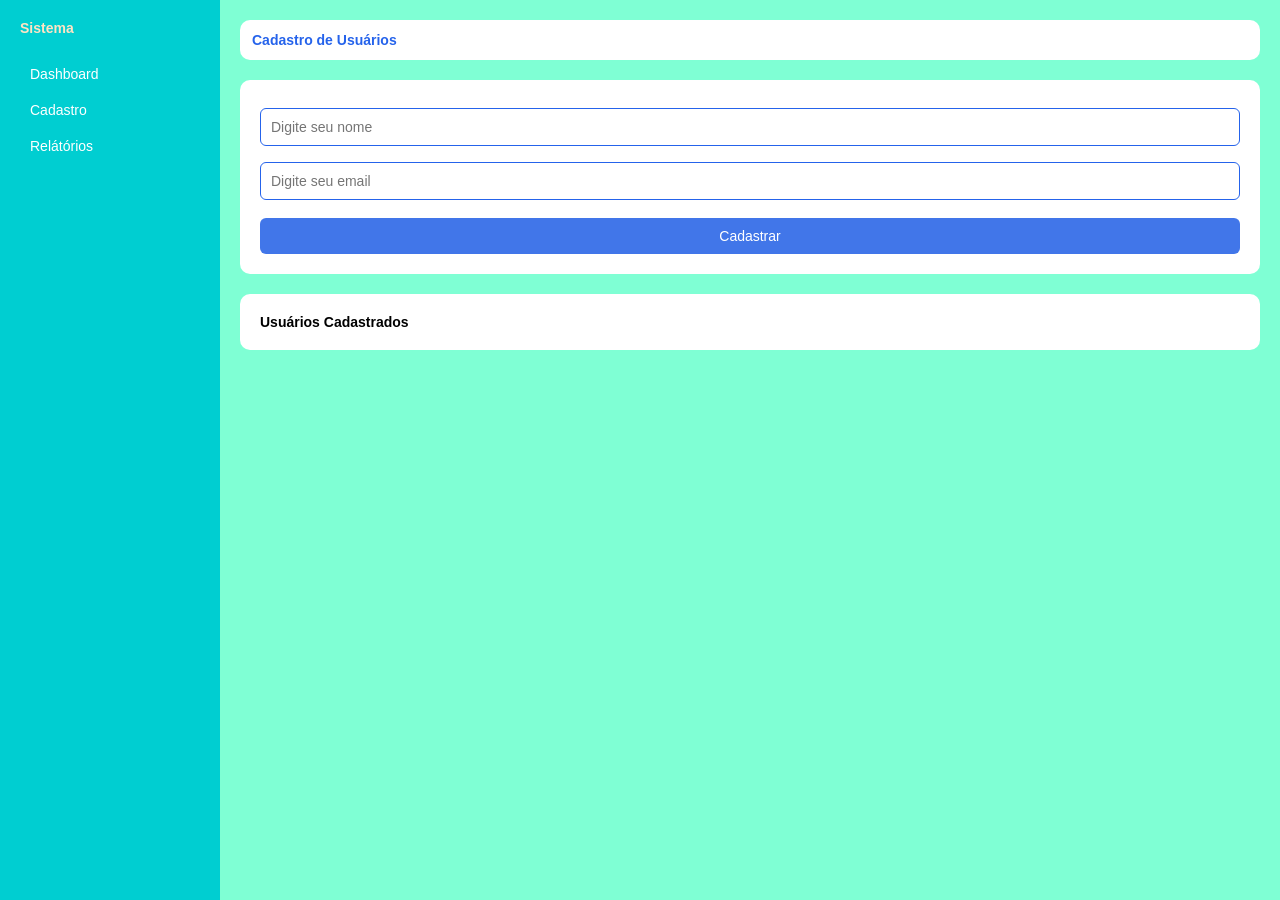
<file: Atividade/index.html>
<!DOCTYPE html>
<html lang="pt-br">
<head>
    <meta charset="UTF-8">
    <meta name="viewport" content="width=device-width, initial-scale=1.0">
    <title>Mini Sistemas</title>
    <link rel="stylesheet" href="CSS/estilos.css">
</head>
<body>
    <div class="container">
        <!-- SIDEBAR -->
        <aside class="sidebar">
            <h2>Sistema</h2>
            <a href="#">Dashboard</a>
            <a href="#">Cadastro</a>
            <a href="#">Relátórios</a>
        </aside>

        <!-- CONTEÚDO -->
        <main class="content">
            <header class="topbar">
                <h1>Cadastro de Usuários</h1>
            </header>

            <!-- FORMULÁRIO DE CADASTRO -->
            <section class="card">
                <form onsubmit="cadastrar(event)">
                    <input type="text" id="nome" placeholder="Digite seu nome" />
                    <input type="email" id="email" placeholder="Digite seu email" />
                    <button type="submit">Cadastrar</button>
                </form>
            </section>

            <!-- LISTA DE USUÁRIOS CADASTRADOS -->
            <section class="card">
                <h2>Usuários Cadastrados</h2>
                <ul id="lista">
                </ul>
            </section>
        </main>  

    </div>

    <script src="js/script.js"></script>

</body>
</html>
</file>
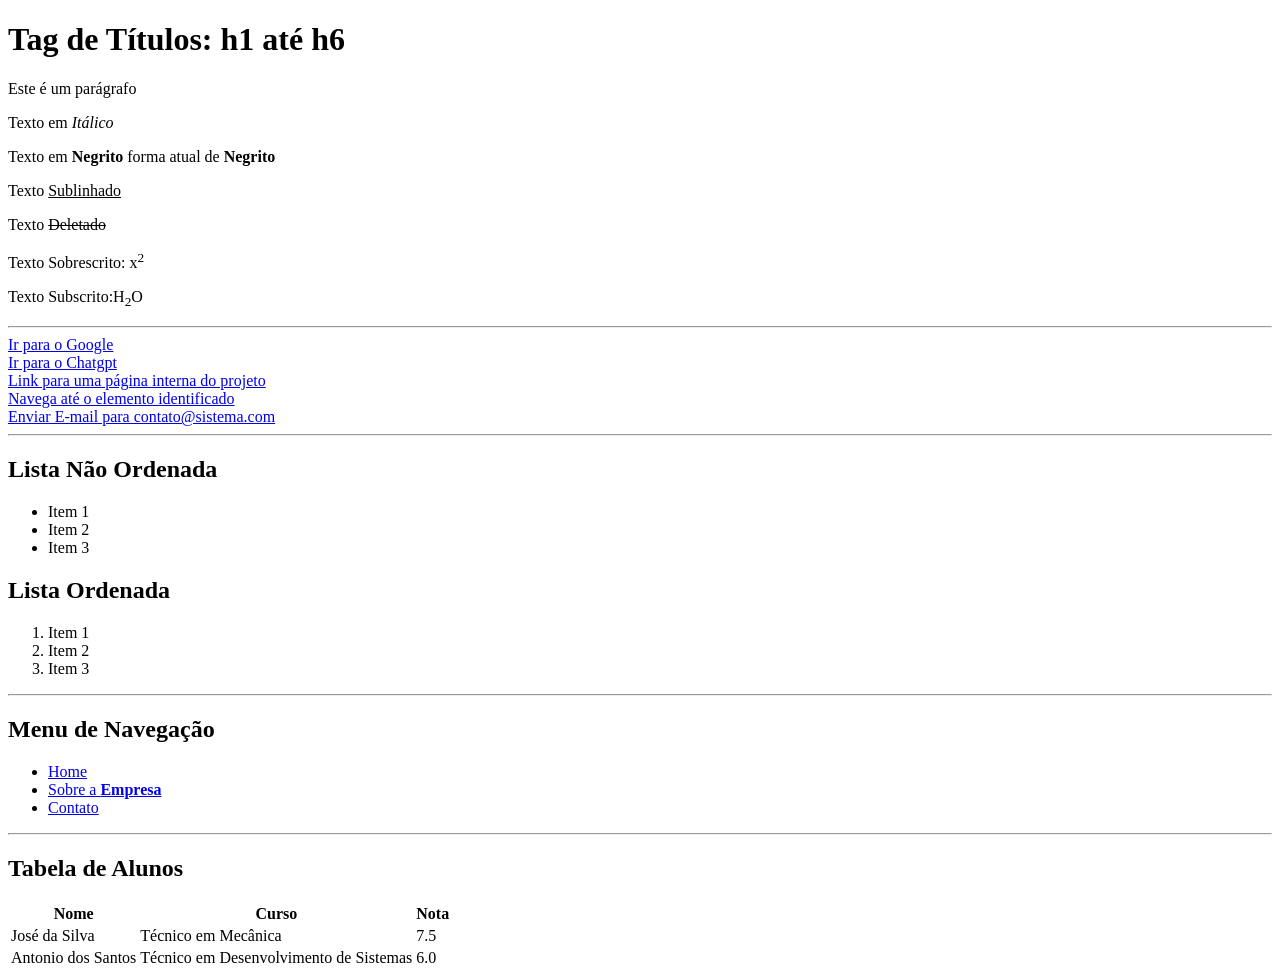
<file: HTML BASICO/index.html>
<!DOCTYPE html>
<html lang="pt-br">
<head>
    <meta charset="UTF-8">
    <meta name="viewport" content="width=device-width, initial-scale=1.0">
    <title>HTML Básico</title>
</head>
<body>
    <!-- Comentário -->
    <h1 id="id-elemento">Tag de Títulos: h1 até h6</h1>
    <p>Este é um parágrafo</p> 

    <p>Texto em <i>Itálico</i></p>
    <p>Texto em <b>Negrito</b> forma atual de <strong>Negrito</strong></p>
    <p>Texto <u>Sublinhado</u></p>

    <p>Texto <del>Deletado</del></p>
    <p>Texto Sobrescrito: x<sup>2</sup></p>
    <p>Texto Subscrito:H<sub>2</sub>O </p>

    <hr />

    <a href="https://www.google.com">Ir para o Google</a> <br />
    <a href="https://www.chatgpt.com" target="_blank">Ir para o Chatgpt</a> <br />
    <a href="minha_pagina.html">Link para uma página interna do projeto</a> <br />

    <a href="#id-elemento">Navega até o elemento identificado</a> <br />
    <a href="mailto:contato@sistema.com">Enviar E-mail para contato@sistema.com</a>

    <hr />

    <h2>Lista Não Ordenada</h2>
    <ul>
        <li>Item 1</li>
        <li>Item 2</li>
        <li>Item 3</li>
    </ul>

    <h2>Lista Ordenada</h2>
    <ol>
        <li>Item 1</li>
        <li>Item 2</li>
        <li>Item 3</li>
    </ol>

    <hr />

    <h2>Menu de Navegação</h2>
    <ul>
        <li>
            <a href="#">Home</a>
        </li>
        <li>
            <a href="#">Sobre a <strong>Empresa</strong></a>
        </li>
        <li>
            <a href="contato.html">Contato</a>
        </li>
    </ul>

    <hr />

    <h2>Tabela de Alunos</h2>
    <table>
        <thead>
            <tr> <!-- <tr> Table Row: Linha da Tabela -->
                <th>Nome</th> <!-- <th> Table Head: refere-se a uma célula de cabeçalho -->
                <th>Curso</th>
                <th>Nota</th>
            </tr>
        </thead>
        <tbody>
            <tr> 
                <td>José da Silva</td> <!-- <td> Table Data: refere-se a uma célula -->
                <td>Técnico em Mecânica</td>
                <td>7.5</td>
            </tr>
            <tr> 
                <td>Antonio dos Santos</td> 
                <td>Técnico em Desenvolvimento de Sistemas</td>
                <td>6.0</td>
            </tr>
        </tbody>
    </table>

</body>
</html>
</file>
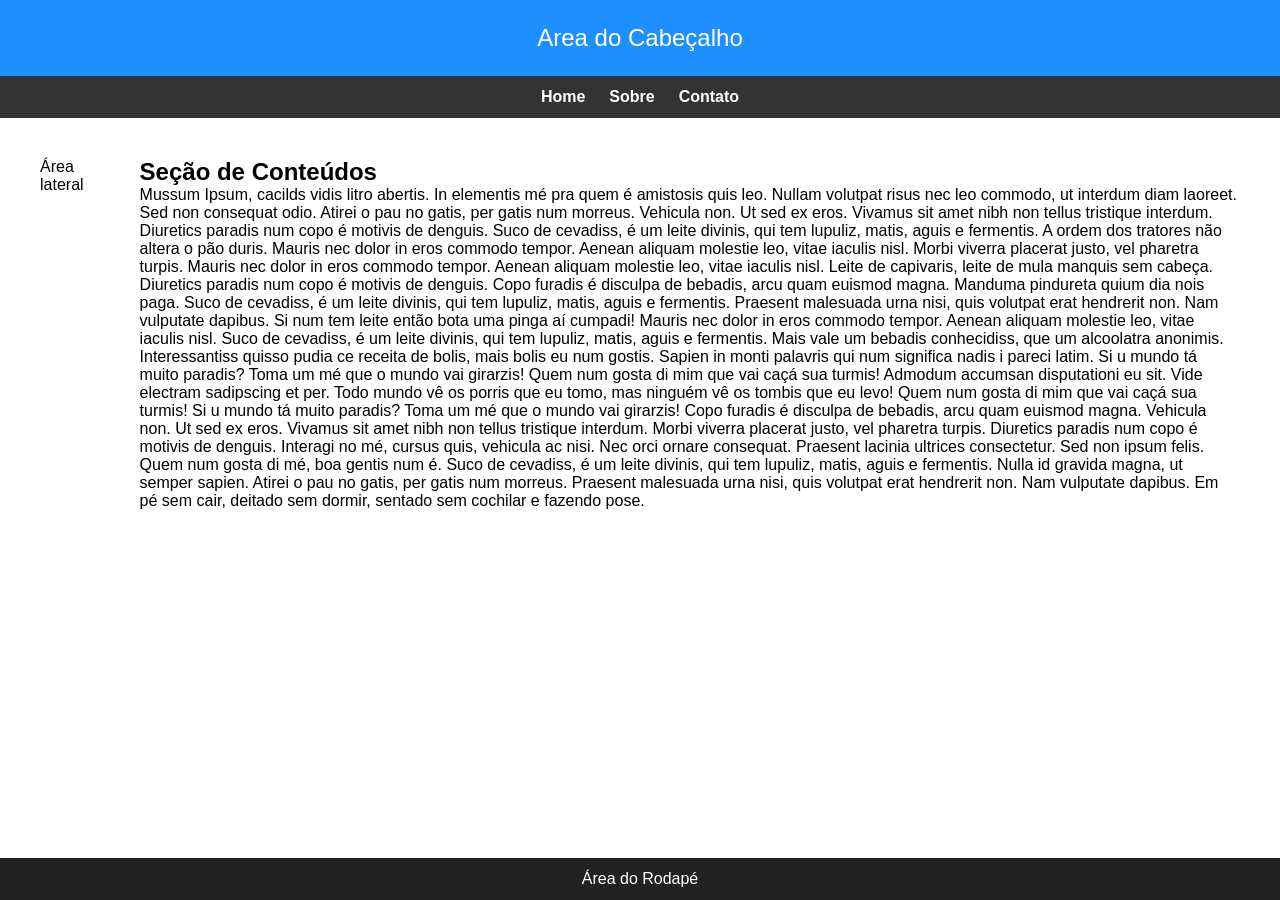
<file: HTML INTERMEDIARIO/index.html>
<!DOCTYPE html>
<html lang="pt-br">
<head>
    <meta charset="UTF-8">
    <meta name="viewport" content="width=device-width, initial-scale=1.0">
    <title>HTML Intermedário</title>
    <link rel="stylesheet" href="CSS/estilos.css">
</head>
<body>
   <!--<div id="header">...</div>--> 
     <header>
        Area do Cabeçalho
     </header> <!-- Tag de Cabeçalho -->
     
     <nav> <!-- Tag de Semântica para Menu de Navegação -->
        <a href="#">Home</a>
        <a href="#">Sobre</a>
        <a href="#">Contato</a>
     </nav>

     <main> <!--Tag de Semântica para Conteudos de Paginas-->
         <aside>
            Área lateral
         </aside>

         <section>
            <h1>Seção de Conteúdos</h1>

            <p>Mussum Ipsum, cacilds vidis litro abertis. In elementis mé pra quem é amistosis quis leo. Nullam volutpat risus nec leo commodo, ut interdum diam laoreet. Sed non consequat odio. Atirei o pau no gatis, per gatis num morreus. Vehicula non. Ut sed ex eros. Vivamus sit amet nibh non tellus tristique interdum.

Diuretics paradis num copo é motivis de denguis. Suco de cevadiss, é um leite divinis, qui tem lupuliz, matis, aguis e fermentis. A ordem dos tratores não altera o pão duris. Mauris nec dolor in eros commodo tempor. Aenean aliquam molestie leo, vitae iaculis nisl.

Morbi viverra placerat justo, vel pharetra turpis. Mauris nec dolor in eros commodo tempor. Aenean aliquam molestie leo, vitae iaculis nisl. Leite de capivaris, leite de mula manquis sem cabeça. Diuretics paradis num copo é motivis de denguis.

Copo furadis é disculpa de bebadis, arcu quam euismod magna. Manduma pindureta quium dia nois paga. Suco de cevadiss, é um leite divinis, qui tem lupuliz, matis, aguis e fermentis. Praesent malesuada urna nisi, quis volutpat erat hendrerit non. Nam vulputate dapibus.

Si num tem leite então bota uma pinga aí cumpadi! Mauris nec dolor in eros commodo tempor. Aenean aliquam molestie leo, vitae iaculis nisl. Suco de cevadiss, é um leite divinis, qui tem lupuliz, matis, aguis e fermentis. Mais vale um bebadis conhecidiss, que um alcoolatra anonimis.

Interessantiss quisso pudia ce receita de bolis, mais bolis eu num gostis. Sapien in monti palavris qui num significa nadis i pareci latim. Si u mundo tá muito paradis? Toma um mé que o mundo vai girarzis! Quem num gosta di mim que vai caçá sua turmis!

Admodum accumsan disputationi eu sit. Vide electram sadipscing et per. Todo mundo vê os porris que eu tomo, mas ninguém vê os tombis que eu levo! Quem num gosta di mim que vai caçá sua turmis! Si u mundo tá muito paradis? Toma um mé que o mundo vai girarzis!

Copo furadis é disculpa de bebadis, arcu quam euismod magna. Vehicula non. Ut sed ex eros. Vivamus sit amet nibh non tellus tristique interdum. Morbi viverra placerat justo, vel pharetra turpis. Diuretics paradis num copo é motivis de denguis.

Interagi no mé, cursus quis, vehicula ac nisi. Nec orci ornare consequat. Praesent lacinia ultrices consectetur. Sed non ipsum felis. Quem num gosta di mé, boa gentis num é. Suco de cevadiss, é um leite divinis, qui tem lupuliz, matis, aguis e fermentis.

Nulla id gravida magna, ut semper sapien. Atirei o pau no gatis, per gatis num morreus. Praesent malesuada urna nisi, quis volutpat erat hendrerit non. Nam vulputate dapibus. Em pé sem cair, deitado sem dormir, sentado sem cochilar e fazendo pose.

</p>
         </section>
     </main>

     <footer>
        Área do Rodapé
     </footer>

</body>
</html>
</file>
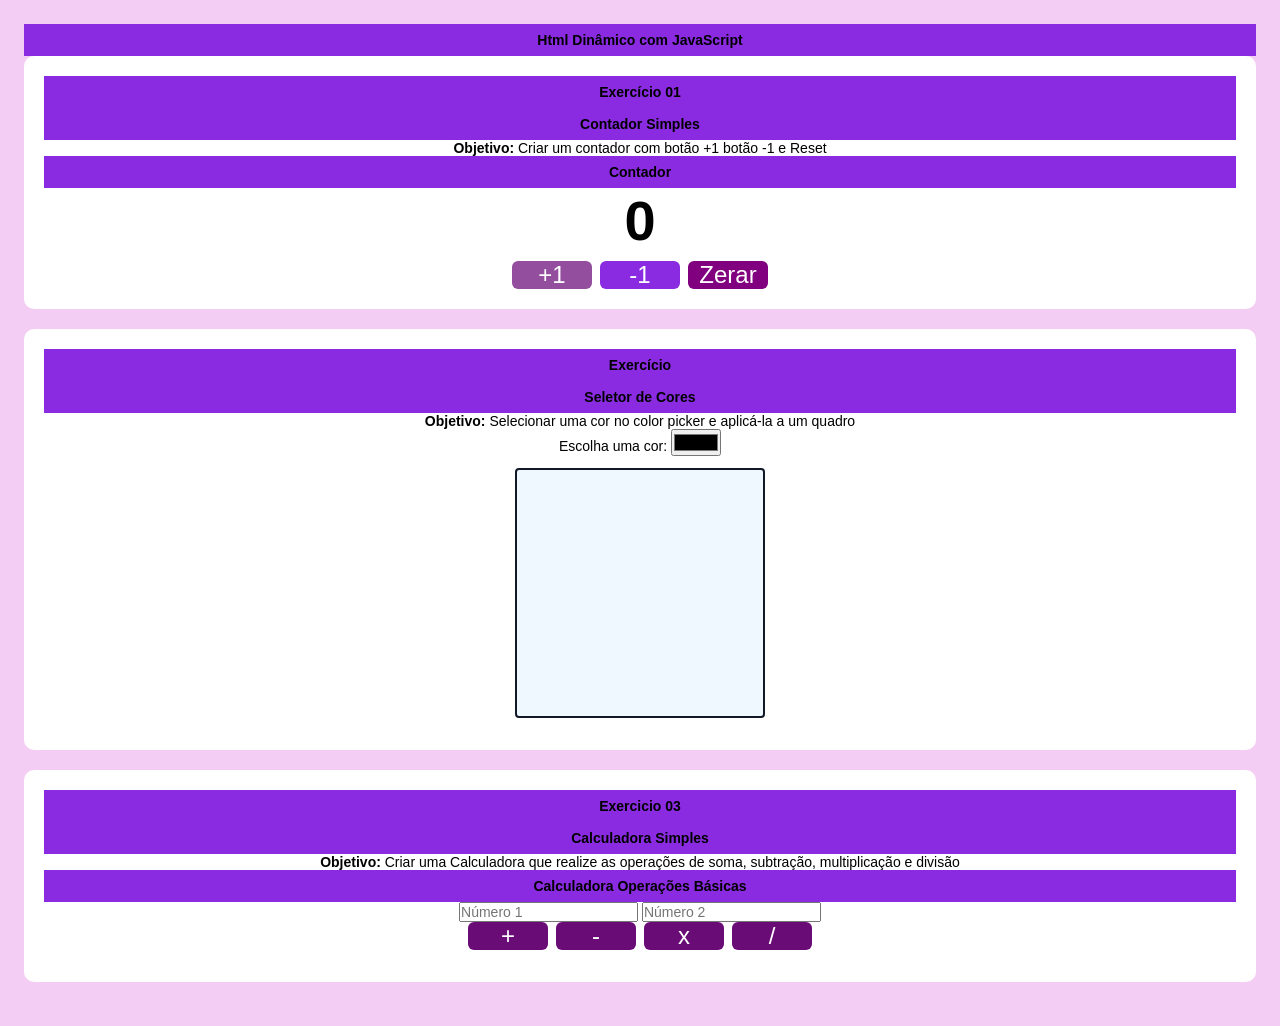
<file: JavaScript/index.html>
<!DOCTYPE html>
<html lang="py-br">
<head>
    <meta charset="UTF-8">
    <meta name="viewport" content="width=device-width, initial-scale=1.0">
    <title>JavaScript | Html Dinamico</title>
    <link rel="stylesheet" href="CSS/estilos.css">
</head>
<body>

    <h1>Html Dinâmico com JavaScript</h1>
    
    <div class="card">
        <h2>Exercício 01</h2>
        <h3>Contador Simples</h3>
        <p>
            <span>Objetivo:</span>
            Criar um contador com botão +1 botão -1 e Reset
        </p>

        <div class="exercicio">
            <h3>Contador</h3>
            <p id="contador">0</p>
            <div class="grupo-botoes">
                <button id="btn-mais" onclick="adicionar()">+1</button>
                <button id="btn-menos" onclick="diminuir()">-1</button>
                <button id="btn-zerar" onclick="zerar()">Zerar</button>
            </div>
        </div>


    </div>

<div class="card">
    <h2>Exercício</h2>
    <h3>Seletor de Cores</h3>

    <div class="exercicio">
        <p>
            <span>Objetivo:</span>
            Selecionar uma cor no color picker e aplicá-la a um quadro
        </p>

        <label>Escolha uma cor:</label>
        <input type="color" id="colorPicker" placeholder="Selecione uma cor..." oninput="mudarCor()"/>
        <div id="quadrado"></div>
    </div>
</div>

<div class="card">
    <h2>Exercicio 03</h2>
    <h3>Calculadora Simples</h3>
    <p>
            <span>Objetivo:</span>
            Criar uma Calculadora que realize as operações de soma, subtração, multiplicação e divisão
        </p>

    <div class="exercicio">
        <h3>Calculadora Operações Básicas</h3>
        <input type="number" id="num1" placeholder="Número 1">
        <input type="number" id="num2" placeholder="Número 2">
        <div class="grupo-botoes">
            <button id="btn-soma" onclick="somar()">+</button>
            <button id="btn-subtracao" onclick="subtrair()">-</button>
            <button id="btn-multiplicacao" onclick="multiplicar()">x</button>
            <button id="btn-divisao" onclick="dividir()">/</button>
        </div>
        <p id="resultado"></p>
    </div>
</div>




    <script src="JS/script.js"></script>
</body>
</html>
</file>
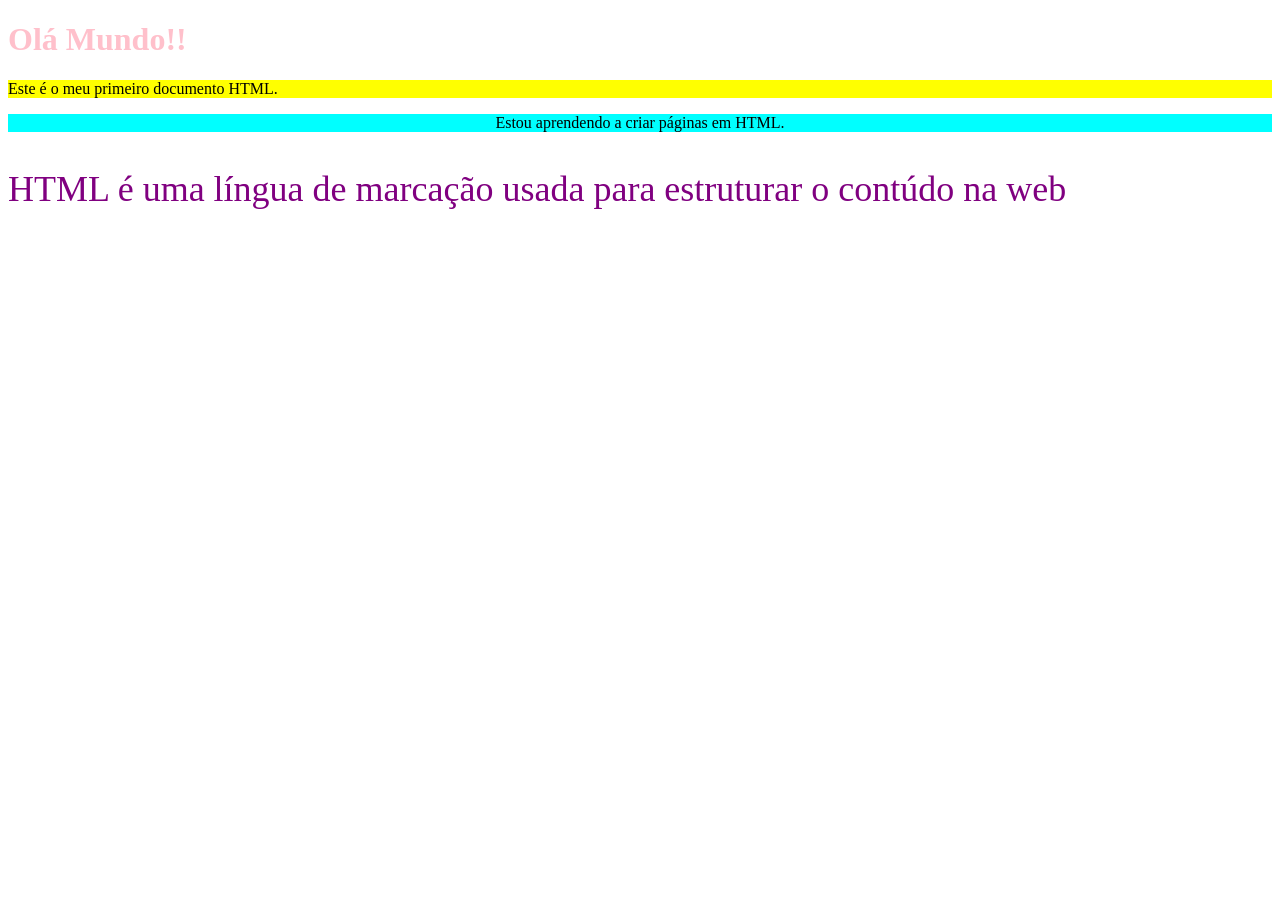
<file: aula-02.html>
<!DOCTYPE html>
<html lang="en">
<head>
    <meta charset="UTF-8">
    <meta name="viewport" content="width=device-width, initial-scale=1.0">
    <title>HTML | Aula 02</title>
</head>
<body>
    <h1 style="color: pink">Olá Mundo!!</h1>
    <p style="background-color: yellow;">Este é o meu primeiro documento  HTML.</p>
    <P style="text-align: center; background-color: cyan;">Estou aprendendo a criar  páginas em HTML.</P>
    <p style="font-size: 36px; color: purple">HTML é uma língua de marcação usada para estruturar o contúdo na web</p>
</body>
</html>
</file>
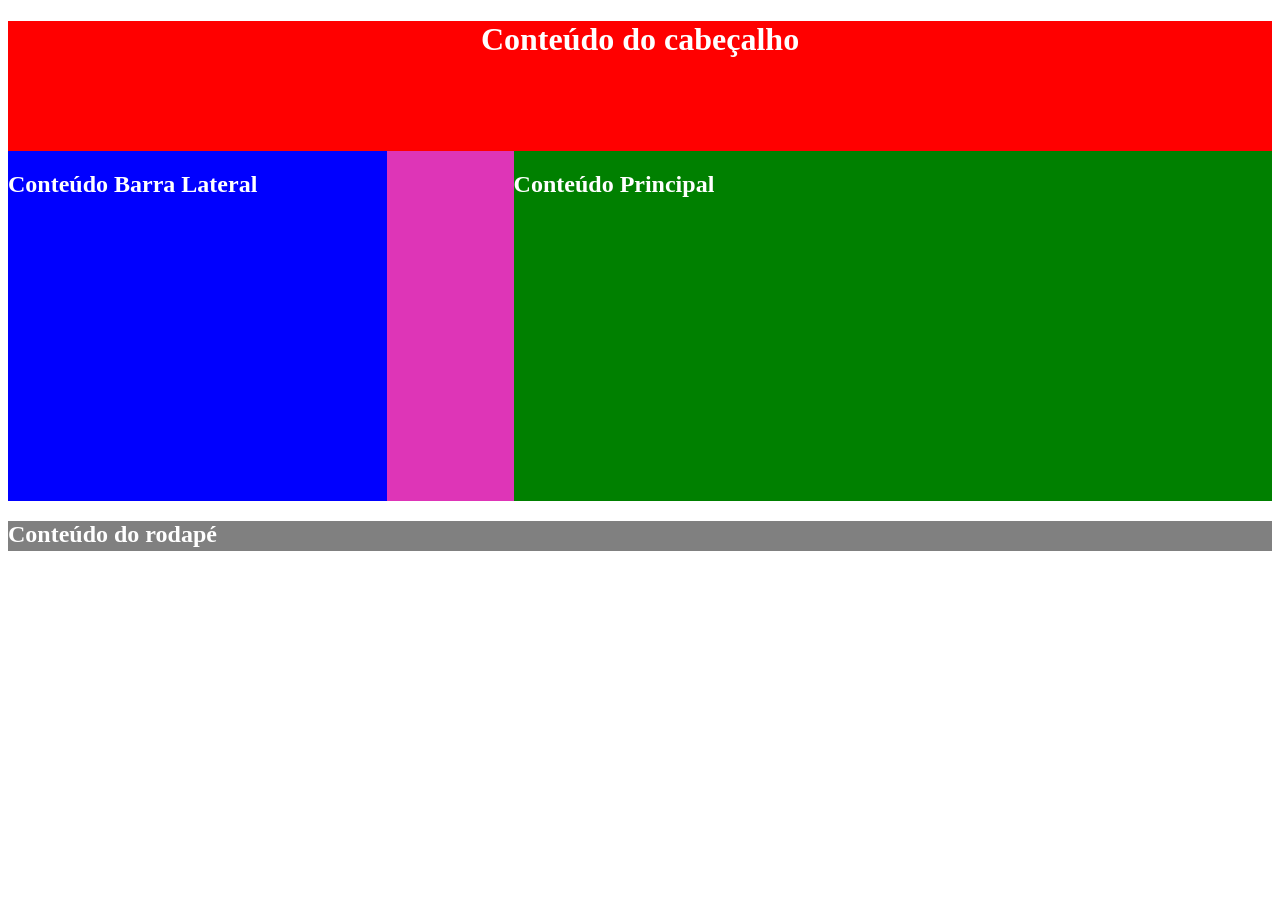
<file: aula-03.html>
<!doctype html>
<html lang="pt-br">
  <head>
    <meta charset="UTF-8" />
    <meta name="viewport" content="width=device-width, initial-scale=1.0" />
    <title>HTML | Aula 03</title>

    <style>
      .my-text {
        color: white;
      }
      #header {
        background-color: red;
        height: 130px;
        text-align: center;
      }
      #main{
        background-color: #de35b7; 
        height: 350px;
      }
      #aside{
        background-color: blue; 
        height: 100%; 
        width: 30%; 
        float: left;
      }
      #content{
        background-color: green; 
        height: 100%; 
        width: 60%;
        float: right;
      }
      #footer{
        background-color: gray; 
        height: 30px;
      }
    </style>
  </head>
  <body>
    <div id="header">
      <!-- DIV: Divisão de conteúdo (Vermelho) -->
      <h1 class="my-text">Conteúdo do cabeçalho</h1>
    </div>

    <div id="main">
      <!-- DIV: Divisão de conteúdo (Rosa) -->
      <div id="aside">
        <!-- DIV: Divisão de conteúdo (Azul) -->
        <h2 class="my-text">Conteúdo Barra Lateral</h2>
      </div>
      <div
        id="content">
        <!-- DIV: Divisão de conteúdo (Verde) -->
        <h2 class="my-text">Conteúdo Principal</h2>
      </div>
    </div>

    <div id="footer">
      <!-- DIV: Divisão de conteúdo (Cinza) -->
      <h2 class="my-text">Conteúdo do rodapé</h2>
    </div>
  </body>
</html>
</file>
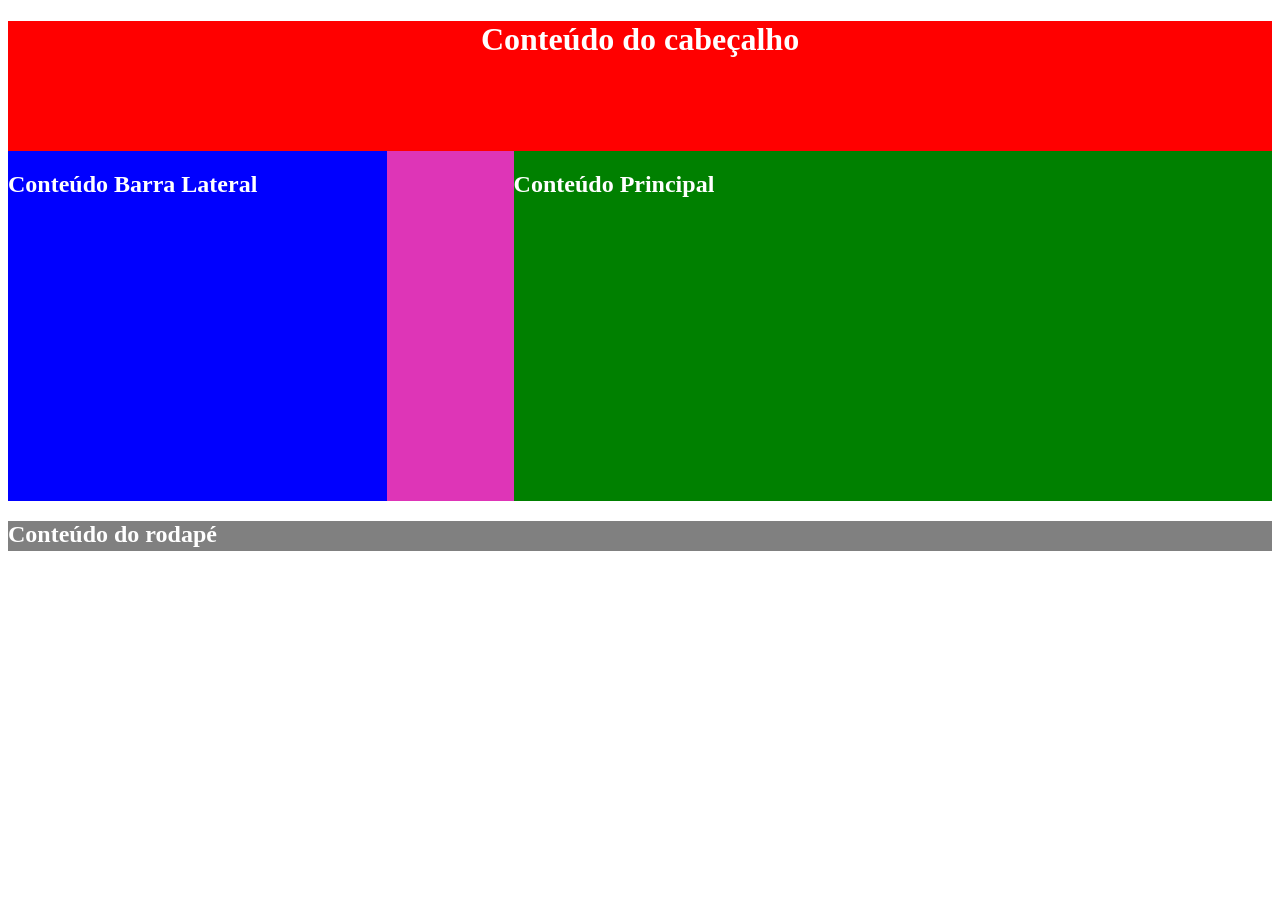
<file: aula-04.html>
<!doctype html>
<html lang="pt-br">
  <head>
    <meta charset="UTF-8" />
    <meta name="viewport" content="width=device-width, initial-scale=1.0" />
    <title>HTML | Aula 04</title>
    <link rel="stylesheet" href="estilos.css" />
  </head>
  <body>
    <div id="header">
      <!-- DIV: Divisão de conteúdo (Vermelho) -->
      <h1 class="my-text">Conteúdo do cabeçalho</h1>
    </div>

    <div id="main">
      <!-- DIV: Divisão de conteúdo (Rosa) -->
      <div id="aside">
        <!-- DIV: Divisão de conteúdo (Azul) -->
        <h2 class="my-text">Conteúdo Barra Lateral</h2>
      </div>
      <div
        id="content">
        <!-- DIV: Divisão de conteúdo (Verde) -->
        <h2 class="my-text">Conteúdo Principal</h2>
      </div>
    </div>

    <div id="footer">
      <!-- DIV: Divisão de conteúdo (Cinza) -->
      <h2 class="my-text">Conteúdo do rodapé</h2>
    </div>
  </body>
</html>
</file>
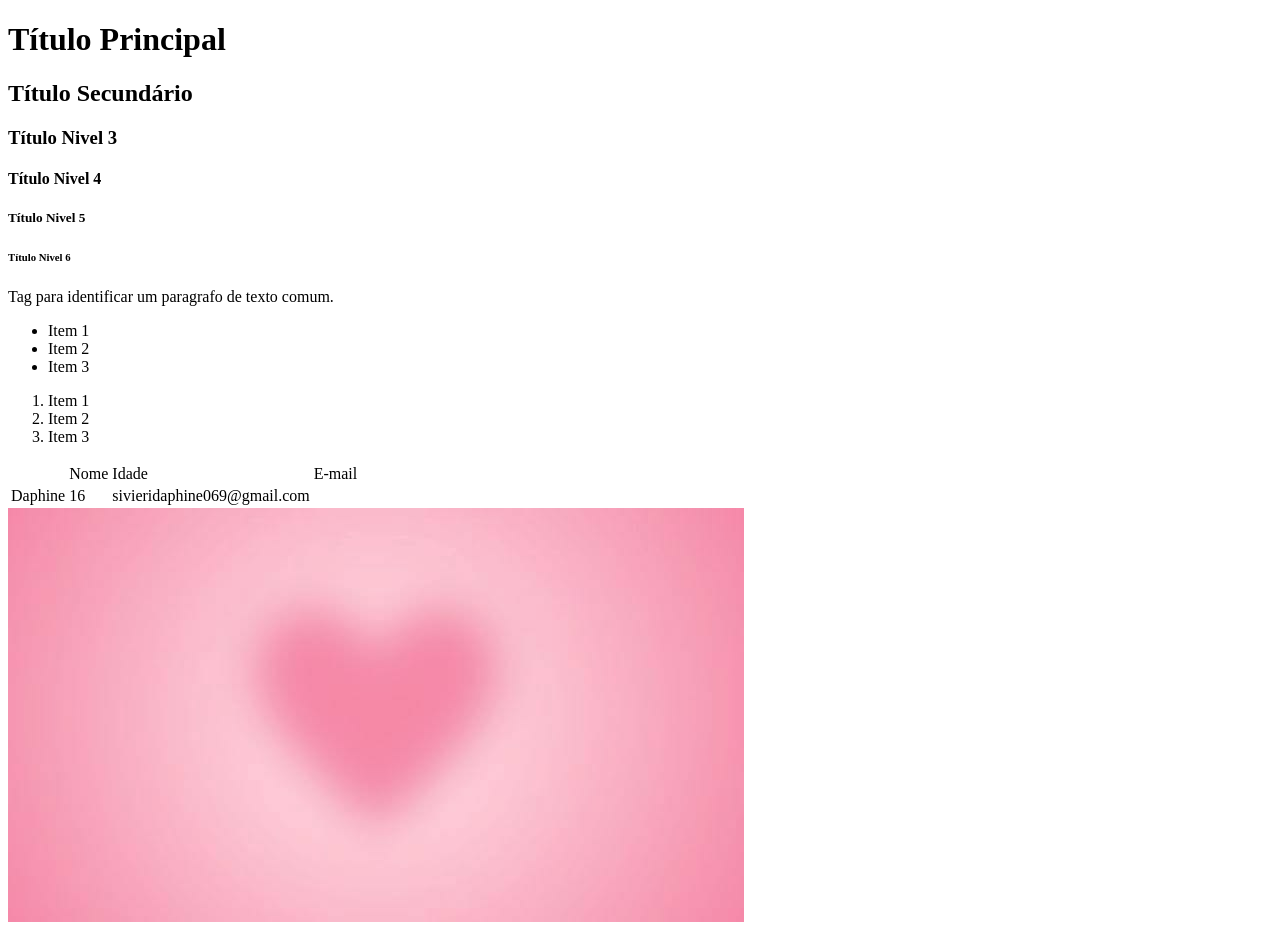
<file: Aulas-HTML/aula-01.html>
<!DOCTYPE html>
<html lang="pt-br">
<head>
    <meta charset="UTF-8">
    <meta name="viewport" content="width=device-width, initial-scale=1.0">
    <title>Document</title>
</head>
<body>
    <!-- Tag de Comentários -->
    <!-- 
        Tag's para texto
        Títulos: h1 ate h6 
    -->
    <h1>Título Principal</h1>
    <h2>Título Secundário</h2>
    <h3>Título Nivel 3</h3>
    <h4>Título Nivel 4</h4>
    <h5>Título Nivel 5</h5>
    <h6>Título Nivel 6</h6>

    <!-- Tag para paragrafo-->
    <p>Tag para identificar um paragrafo de texto comum.</p>

    <!-- Tag para Listas:Nao Ordenadas -->
    <ul>
        <li>Item 1</li>
        <li>Item 2</li>
        <li>Item 3</li>
    </ul>

    <!-- Lista: Ordenada -->
<ol>
    <li>Item 1</li>
    <li>Item 2</li>
    <li>Item 3</li>
</ol>

   <!-- Tag para Tabelas -->
 <table>
  <th>
    <td>Nome</td>
    <td>Idade</td>
    <td>E-mail</td>
  </th>

   <tr>
     <td>Daphine</td>
     <td>16</td>
     <td>sivieridaphine069@gmail.com</td>
   </tr>
 </table>

 <img src="_.jpg"/>

</body>
</html>
</file>
<file: Atividade/CSS/estilos.css>
*{
   margin: 0;
   padding: 0;
   box-sizing: border-box;
   font-size: 14px;
   font-family: "segoe UI", 'Segoe UI', Tahoma, Geneva, Verdana, sans-serif;
}

body{
    background-color: aquamarine;
}

/* LAYOUT */
 .container{
    display: flex;
}

/* SIDEBAR */
.sidebar{
    width: 220px;
    height: 100dvh;
    background-color: darkturquoise;
    color: bisque;
    padding: 20px;
    position: fixed;
}

.sidebar h2{
    margin-bottom: 20px;
}

.sidebar a{
    display: block;
    color: white;
    text-decoration: none;
    padding: 10px;
    border-radius: 6px;
    transition: 0.3s;
}

.sidebar a:hover{
    background-color: #2563eb;
}

/* CONTEÚDO */
.content{
    margin-left: 220px;
    padding: 20px;
    width: 100%;
}

/* HEADER */
.topbar{
    background-color: white;
    color: #2563eb;
    padding: 12px;
    border-radius: 10px;
    margin-bottom: 20px;
}

/* CARDS */
.card{
    background-color: white;
    padding: 20px;
    border-radius: 10px;
    margin-bottom: 20px;
}

/* FORMULÁRIO */
input{
    width: 100%;
    padding: 10px;
    margin: 8px 0;
    border: 1px solid #2563eb;
    border-radius: 6px;
}

/* BOTAO */
button{
    background-color: #4176e9;
    color: white;
    padding: 10px;
    width: 100%;
    border-radius: 6px;
    cursor: pointer;
    transition: 0.3s;
    border: none;
    margin-top: 10px;
}
button:hover{
    background-color: #1d4ed8;
    transform: scale(1.02);
}

/* LISTA */
ul{
    list-style: none;
}

li{
    background-color: antiquewhite;
    padding: 10px;
    margin-top: 8px;
    border-radius: 6px;
    transition: 0.5s;
}
li:hover{
    background-color: darkturquoise;
    transform: translateX(5px);
}

.btn{
    background-color: #2563eb;
    color: white;
    border-radius: 6px;
    width: 50px;
    padding: 5px;
    cursor: pointer;
    transition: 0.3s;
    border: none;
    display: flex;
}
</file>
<file: HTML INTERMEDIARIO/CSS/estilos.css>
*{
   margin: 0;
   padding: 0;
   box-sizing: border-box;
}

body{
    font-size: 16px;
    font-family: 'Segoe UI', Tahoma, Geneva, Verdana, sans-serif;
    height: 100dvh;
    width: 100%;
}

header{
   background-color: #1e90ff;
   color: #ffffff;
   padding: 24px;
   text-align: center; /* Alinhar o Texto */
   font-size: 24px;
}

/* Menu de Navegação */
nav{
   background-color: #333;
   display: flex;
   justify-content: center;
   gap: 24px; /* Espaços entre os elementos */
   padding: 12px;
   position: sticky;
   top: 0;
   z-index: 1000;
}

nav a{
    color: white;
    text-decoration: none;
    font-weight: bold; /* Fonte em Negrito */
}

nav a:hover{ /* Efeito quando passa o mouse */
    color: #1e90ff; 
    font-style: italic;
    cursor: progress;
}

/* LAYOUT PRINCIPAL */
main{
   display: flex;
   gap: 24px;
   padding: 24px;
}

/*  LATERAL */
aside{
   width: 25%;
   background-color: white;
   padding: 16px;
   border-radius: 8px;
}

/* CONTEÚDO */
section{
    background-color: white;
    padding: 16px;
    border-radius: 8px;
}

/* RODAPÉ */
footer{
    background-color: #222;
    color: white;
    text-align: center;
    padding: 12px;
    position: fixed; /* Comportamento/posição */
    bottom: 0%;
    width: 100%;
}
</file>
<file: JavaScript/CSS/estilos.css>
*{
   margin: 0;
   padding: 0;
   box-sizing: border-box;
   font-size: 14px;
   font-family: "segoe UI", 'Segoe UI', Tahoma, Geneva, Verdana, sans-serif;
}

body{
   background-color: rgb(244, 205, 244);
   text-align: center;
   padding: 24px;
}

h1, h2, h3{
  background-color: blueviolet; 
  padding: 8px;
}

/* LAYOUT */

.container{
    display: flex;
}

/* CARD */
.card{
    background-color: white;
    padding: 20px;
    border-radius: 10px;
    margin-bottom: 20px;
}

/* EXERCICIO-01 */
#ex01{
    background-color: #ccc;
    width: 500px;
    margin: 8px auto;
    padding: 20px;
    border-radius: 10px;
}

/* CONTADOR */
#contador{
    font-size: 56px;
    font-weight: bold;
    margin-bottom: 8px;
}

.grupo-botoes{
    display: flex;
    justify-content: center;
    gap: 8px;
}

button{
    width: 80px;
    background-color: rgb(105, 12, 118);
    color: white;
    border-radius: 6px;
    cursor: pointer;
    transition: 0.3s;
    border: none;
    font-size: 24px;
}

#btn-menos{
    background-color: blueviolet;
}

#btn-mais{
    background-color: rgb(147, 79, 158);
}

#btn-zerar{
    background-color: purple;
}

/* EXERCICIO 02 */
#quadrado{
    width: 250px;
    height: 250px;
    border: 2px solid #111827;
    border-radius: 4px;
    margin: 12px auto;
    background-color: aliceblue;
    
}

span{
    font-weight: bold;
    font-size: italic;
}

/* EXERCICIO 03 */
#numero1, 
#numero2{
    padding: 10px;
    width: 170px;
    margin: 4px;
    margin-bottom: 12px;
}

#btn-somar, #btn-subtrair, #btn-multiplicar, #btn-dividir{
    background-color: rgb(214, 89, 216);
    font-size: bolder;
}

#resultado{
    font-size: 32px;
    font-weight: bold;
    margin: 12px auto;

}
</file>
<file: estilos.css>
.my-text {
        color: white;
      }
      #header {
        background-color: red;
        height: 130px;
        text-align: center;
      }
      #main{
        background-color: #de35b7; 
        height: 350px;
      }
      #aside{
        background-color: blue; 
        height: 100%; 
        width: 30%; 
        float: left;
      }
      #content{
        background-color: green; 
        height: 100%; 
        width: 60%;
        float: right;
      }
      #footer{
        background-color: gray; 
        height: 30px;
      }
</file>
